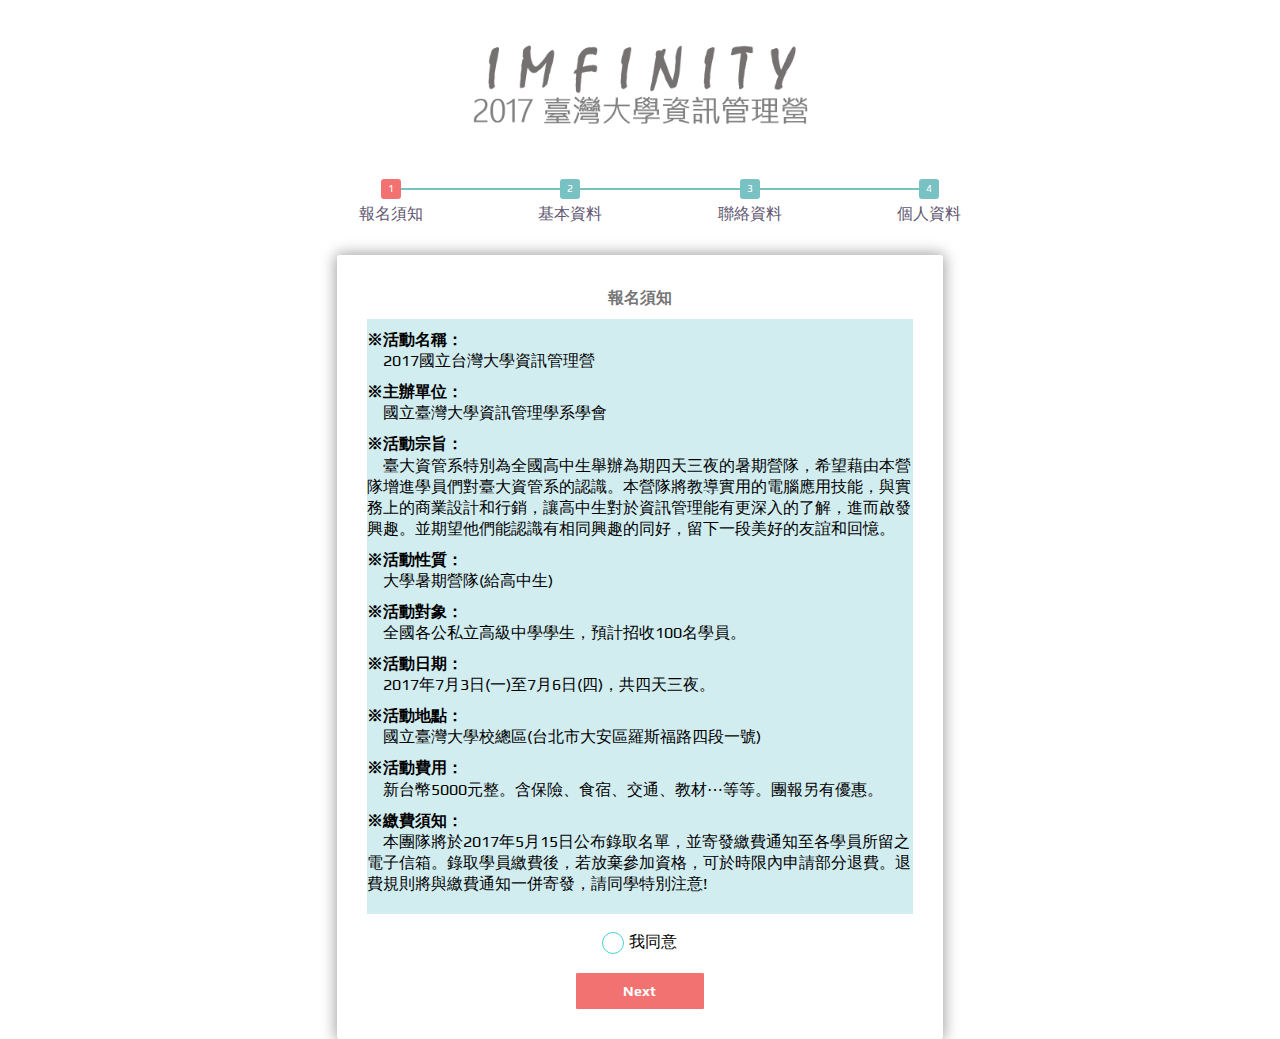
<file: register.html>
<!DOCTYPE html>
<html >
<head>
  <meta charset="UTF-8">
  <meta http-equiv="X-UA-Compatible" content="IE=edge">
  <meta name="viewport" content="width=device-width, initial-scale=1">
  <title>2017 IM Camp Registration</title>
  <link rel="stylesheet" href="./css/style.css">
  <link rel="stylesheet" type="text/css" href="https://cdnjs.cloudflare.com/ajax/libs/font-awesome/4.7.0/css/font-awesome.min.css">
</head>
<body>
  <!-- multistep form -->
<div id="register-heading"><img src="./photo/title.png" alt=""></a></div>
<form id="msform" class="form-inline">
  <!-- progressbar -->
  <ul id="progressbar">
  	<li class="active"><span>報名須知</span></li>
    <li><span>基本資料</span></li>
    <li><span>聯絡資料</span></li>
    <li><span>個人資料</span></li>
  </ul>

  <!-- fieldsets -->
  <fieldset id="set0">
    <h2 class="fs-title">報名須知</h2>
	<div class="col-sm-10" style="text-align:center;">
		<div id="set0-content">
			<div class="set0-title">※活動名稱：</div>　2017國立台灣大學資訊管理營<br>
			<div class="set0-title">※主辦單位：</div>　國立臺灣大學資訊管理學系學會<br>
			<div class="set0-title">※活動宗旨：</div>　臺大資管系特別為全國高中生舉辦為期四天三夜的暑期營隊，希望藉由本營隊增進學員們對臺大資管系的認識。本營隊將教導實用的電腦應用技能，與實務上的商業設計和行銷，讓高中生對於資訊管理能有更深入的了解，進而啟發興趣。並期望他們能認識有相同興趣的同好，留下一段美好的友誼和回憶。<br>
			<div class="set0-title">※活動性質：</div>　大學暑期營隊(給高中生)<br>
			<div class="set0-title">※活動對象：</div>　全國各公私立高級中學學生，預計招收100名學員。<br>
			<div class="set0-title">※活動日期：</div>　2017年7月3日(一)至7月6日(四)，共四天三夜。<br>
			<div class="set0-title">※活動地點：</div>　國立臺灣大學校總區(台北市大安區羅斯福路四段一號)<br>
			<div class="set0-title">※活動費用：</div>　新台幣5000元整。含保險、食宿、交通、教材⋯等等。團報另有優惠。<br>
			<div class="set0-title">※繳費須知：</div>　本團隊將於2017年5月15日公布錄取名單，並寄發繳費通知至各學員所留之電子信箱。錄取學員繳費後，若放棄參加資格，可於時限內申請部分退費。退費規則將與繳費通知一併寄發，請同學特別注意!<br><br>
		</div>
		<div class="form-group" style="text-align: center;margin-bottom:1vh">
			<div class="col-sm-10">
				<input type="radio" name="check" value="checked">我同意
			</div>
		</div>
	</div>
	<input type="button" name="next" class="next action-button" value="Next" id="page1"/>
  </fieldset>

  <fieldset id="set1">
    <h2 class="fs-title">基本資料</h2>
    <!-- 姓名、性別、出生年月日、身分證字號、(血型)、學校、年級、類組、特殊飲食習慣、葷素、特殊疾病、營服尺寸-->
    <div class="form-group">
	    <label class="control-label" for="username">姓名:</label>
		<div class="col-sm-10">
			<input type="text" name="username" placeholder="請輸入姓名">
		</div>
	</div>
	<div class="form-group">
	    <label class="control-label" for="gender">性別:</label>
		<div class="col-sm-10">
			<input type="radio" name="gender" value="male">生理男
			<input type="radio" name="gender" value="female">生理女
		</div>
	</div>
	<div class="form-group">
	    <label class="control-label" for="birthday">出生年月日:</label>
		<div class="col-sm-10">
			<input type="text" name="birthday" placeholder="XXXX-XX-XX">
		</div>
	</div>
	<div class="form-group">
	    <label class="control-label" for="password">身分證字號:</label>
		<div class="col-sm-10">
			<input type="text" name="password" placeholder="請輸入身分證字號">
		</div>
	</div>
	<div class="form-group">
	    <label class="control-label" for="bloodType">血型:</label>
		<div class="col-sm-10">
			<input type="radio" name="bloodType" value="O" >O
			<input type="radio" name="bloodType" value="A">A
			<input type="radio" name="bloodType" value="B">B
			<input type="radio" name="bloodType" value="AB">AB
		</div>
	</div>
	<div class="form-group">
	    <label class="control-label" for="school">學校:</label>
		<div class="col-sm-10">
			<input type="text" name="school" placeholder="請輸入學校">
		</div>
	</div>
	<div class="form-group">
	    <label class="control-label" for="grade">年級:</label>
		<div class="col-sm-10">
			<input type="radio" name="grade" value="0">升高一<br class="mobile-br">
			<input type="radio" name="grade" value="1" >升高二<br class="mobile-br">
			<input type="radio" name="grade" value="2">升高三<br class="mobile-br">
			<input type="radio" name="grade" value="3">升大一
		</div>
	</div>
	<div class="form-group">
	    <label class="control-label" for="type">類組:</label>
		<div class="col-sm-10">
			<input type="radio" name="type" value="first" >一類組<br class="mobile-br">
			<input type="radio" name="type" value="second">二類組<br class="mobile-br">
			<input type="radio" name="type" value="third">三類組<br class="mobile-br">
			<input type="radio" name="type" value="other">未分組
		</div>
	</div>
	<div class="form-group">
	    <label class="control-label" for="vegan">葷素:</label>
		<div class="col-sm-10">
			<input type="radio" name="vegan" value="meat">葷
			<input type="radio" name="vegan" value="veg">素
		</div>
	</div>
	<div class="form-group">
	    <label class="control-label" for="mSpecial">特殊飲食習慣:</label>
		<div class="col-sm-10">
			<input type="radio" name="mSpecial" value="none" style="margin-bottom:0px" >無
			<input type="radio" name="mSpecial" value="yes" style="margin-bottom:0px" id="mSpecial-yes">有
			<input type="text" name="mSpecialText" placeholder="ex:不吃牛肉" style="margin-top:0px">
		</div>
	</div>
	<div class="form-group">
	    <label class="control-label" for="sSpecial">特殊疾病:</label>
		<div class="col-sm-10">
			<input type="radio" name="sSpecial" value="none" style="margin-bottom:0px" >無
			<input type="radio" name="sSpecial" value="yes" style="margin-bottom:0px" id="sSpecial-yes">有
			<input type="text" name="sSpecialText" placeholder="如果有，請詳述" style="margin-top:0px">
		</div>
	</div>
	<div class="form-group">
	    <label class="control-label" for="size">營服尺寸: <span id="checkSize">查看尺寸表</span></label>
		<div class="col-sm-10">
			<input type="radio" name="size" value="S" >S
			<input type="radio" name="size" value="M">M
			<input type="radio" name="size" value="L">L
			<input type="radio" name="size" value="XL">XL
		</div>
		<!-- 顯示尺寸表 -->
		<div id="clothSize" style="color:#1E6262;font-size:20px;display:none;">
            <span class="closePopup" style="color:#ccc"><i class="fa fa-times-circle" aria-hidden="true"></i></span>
            <img src="./photo/size.jpg" alt="">
        </div>

	</div>
    <input type="button" name="next" class="next action-button" value="Next" />
  </fieldset>

  <fieldset id="set2">
    <h2 class="fs-title">個人聯絡資料</h2>
    <!-- FB、Email、連絡電話、緊急聯絡人(名字、關係、電話)、(聯絡地址)-->
    <div class="form-group">
	    <label class="control-label" for="tel">聯絡電話:</label>
		<div class="col-sm-10">
			<input type="text" name="tel" placeholder="請輸入聯絡電話">
		</div>
	</div>
    <div class="form-group">
	    <label class="control-label" for="facebook">Facebook:</label>
		<div class="col-sm-10">
			<input type="text" name="facebook" placeholder="請輸入fb帳號或網址">
		</div>
	</div>
	<div class="form-group">
	    <label class="control-label" for="email">Email:</label>
		<div class="col-sm-10">
			<input type="text" name="email" placeholder="請輸入信箱">
		</div>
	</div>
	<h2 class="fs-title">緊急聯絡人資料</h2>
	<div class="form-group">
	    <label class="control-label" for="emergencyContact">緊急聯絡人:</label>
		<div class="col-sm-10">
			<input type="text" name="emergencyContact" placeholder="請輸入緊急聯絡人姓名">
		</div>
	</div>
	<div class="form-group">
	    <label class="control-label" for="emergencyRel">關係:</label>
		<div class="col-sm-10">
			<input type="text" name="emergencyRel" placeholder="請輸入與緊急聯絡人關係">
		</div>
	</div>
	<div class="form-group">
	    <label class="control-label" for="emergencyTel">緊急連絡電話:</label>
		<div class="col-sm-10">
			<input type="text" name="emergencyTel" placeholder="請輸入緊急聯絡人之手機號碼">
		</div>
	</div>
    <input type="button" name="next" class="next action-button" value="Next" />
  </fieldset>

  <fieldset id="set3">
    <h2 class="fs-title">個人資料</h2>
    <!-- 自我介紹、報名動機、對營隊的期許、(參加過的營隊)、如何得知本營隊 -->
	<div class="form-group">
	    <label class="control-label" for="selfIntro">自我介紹(請簡述150字以內)</label>
		<div class="col-sm-10">
			<textarea name="selfIntro" rows="10" cols="60"></textarea>
		</div>
	</div>
	<div class="form-group">
	    <label class="control-label" for="mot">報名動機(請簡述150字以內)</label>
		<div class="col-sm-10">
			<textarea name="mot" rows="10" cols="60"></textarea>
		</div>
	</div>
	<div class="form-group">
	    <label class="control-label" for="demand">對營隊的期許(請簡述150字以內)</label>
		<div class="col-sm-10">
			<textarea name="demand" rows="10" cols="60"></textarea>
		</div>
	</div>
	<div class="form-group">
	    <label class="control-label" for="contactUs">想對我們說的話</label>
		<div class="col-sm-10">
			<textarea name="contactUs" rows="2" cols="60"></textarea>
		</div>
	</div>
    <input type="submit" name="submit" class="submit action-button" value="Submit"/>
  </fieldset>
</form>

<div id="regpopup" style="display:none">
	恭喜你完成報名!<br>
	錄取名單將公佈於粉專，<br>
	期待這個夏天與你相見!<br>
	<img src="./photo/check.png" alt="" style="width:50%">
	<div id="regpopBtn">OK!</div>
</div>

</body>

<script src="./javascript/jquery.min.js"></script>
<script src='./javascript/jquery.easing.min.js'></script>
<script src='./javascript/jquery-serialize-object.js'></script>
<script src='./javascript/jquery.validate.js'></script>
<script src="./javascript/register.js"></script>
</html>
</file>
<file: css/style.css>
@import url('https://fonts.googleapis.com/css?family=PT+Sans+Caption|Play|Lobster+Two|Oswald|Lobster|Noto+Serif|Playball|Pacifico');

*{
	-webkit-box-sizing: border-box;
     -moz-box-sizing: border-box;
          box-sizing: border-box;
  font-family:'Play', 'PT Sans Caption', Microsoft JhengHei;
}
/*@media (max-width: 768px) {
  *{
     -webkit-box-sizing: content-box;
     -moz-box-sizing: content-box;
          box-sizing: content-box;
  }
}*/
a{
  text-decoration: none;
  color:inherit;
}
body,html{
	height:100%;
	/*width:100%;*/
}
img{
	width: 100%;
}
/*封面頁的設定*/
.homepage{
	position:relative;
}
.homepage-circle{
	width:20vw;
	height:20vw;
	border-radius:100%;
	position:absolute;
	font-size: 3vw;
	text-align:center;
	line-height:250px;
	cursor:pointer;
}
.homepage-circle:first-child{
	color:rgb(129,173,49);
	background:rgb(164,204,84);
	top:3vh;
	left:17.5vw;
}
.homepage-circle:nth-child(2){
	color:rgb(232,122,144);
	background:rgb(251,168,142);
	top:3vh;
	right:32.5vw;
}
.homepage-circle:nth-child(3){
	color:rgb(30,136,168);
	background:rgb(120,194,196);
	bottom:3vh;
	left:17.5vw;
}
.homepage-circle:last-child{
	color:rgb(214,153,32);
	background:rgb(246,197,85);
	bottom:3vh;
	right:32.5vw;
}
/*每一頁的固定設定*/
.cell-1{
	float:left;
	width: 7vw;
	height: 100vh;
}
.navbar-en{
	color:#8C8C8C;
	font-size:24px;
	font-family: 'Oswald', sans-serif;
	margin:10px auto;
	writing-mode: vertical-rl;
	-webkit-writing-mode: vertical-rl;
	position:fixed;
	bottom:10px;
	left:2.5vw;
}
.navbar-ch{
	font-family:Microsoft JhengHei,'Oswald', sans-serif;
	font-size:24px;
	font-weight:500;
	margin:5px auto;
	writing-mode: vertical-rl;
	-webkit-writing-mode: vertical-rl;
}
.cell-2{
	float:left;
  position:relative;
	width: 87vw;
  height:100vh;
	padding-left:20px;
}
.logo{
	border-radius:100%;
	width:120px;
	height:120px;
	margin:25px 0px 40% 25px;
}
.title{
	font-size:3.5em;
	letter-spacing:3px;
  position:absolute;
  top:35px;
  left:35px;
}
.illustration{
  width:20vw;
  height:250px;
  position:absolute;
  bottom:5%;
  left:35px;
}
#footer-title{
	font-size:6vh;
	letter-spacing:5px;
	text-align: center;
	color:white;
	margin:auto;
  padding-left:10vw;
	padding-top:20px;
	padding-bottom:30px;
}
.reviewPhoto{
  /*這裡的img是歷年回顧的影像*/
  position:absolute;
  top:20%;
  right:15%;
  width:50%;
  height:100%;
}
.reviewPhoto img{display:none}
#photoCircle{
  margin:25px 0px 0px 30%;
}
#photoCircle div{
	display:inline-block;
	width:20px;
	height:20px;
	border-radius:100%;
	box-shadow: 0 0 0 2px white;
	border: 2px solid #F6C555;
	cursor:pointer;
	margin-left:15px;
}
#photoCircle div:first-child{background:white;}
/*時間表設定*/
.myTable{
  position:absolute;
  bottom:10vh;
  left:30%;
	width:60%;
	color:white;
	text-align:center;
	font-size:1.5em;
	line-height:10vh;
	background:#FEC3A8;
	border:none;
	border-collapse:collapse;
	margin:10% 0px 0px 0%;
  cursor:pointer;
}
.days, .myLunch{background-color:#FF847C;}
.days td,.day1,.day2,.day3{border:3px white solid;border-style:none solid solid none;}
.myLunch,.day4,.days td:nth-child(4){border:3px white solid;border-style:none none solid none;}
.myTable tr:nth-child(6) td:nth-child(1),.myTable tr:nth-child(6) td:nth-child(2), .myTable tr:nth-child(6) td:nth-child(3){border-style:none solid none none}
.myTable tr:nth-child(6) td:nth-child(4), .myTable tr:nth-child(7) td:first-child{border-style:none none none none;}
/*時間表設定結束*/
#myBtnRegister, #myBtnCheck{
  position:absolute;
  bottom:12.5%;
  right:40%;
  height:64px;
  width:200px;
  font-size:30px;
  font-family: Microsoft JhengHei;
  color:#1E6262;
  background:white;
  border:3px solid #1E6262;
  border-style:solid none solid none;
  /*margin:40% 0px 0px 20%;*/
  cursor:pointer;
}
#myBtnCheck{right:20%;}
#myBtnRegister:hover, #myBtnCheck:hover{
	animation: btn .5s;
	animation-iteration-count: 1;
	animation-fill-mode: forwards;
}
@keyframes btn {
    from {background:white;color:#1E6262;}
    to {background:#1E6262;color:white;}
}
@-webkit-keyframes btn {
    from {background:white;color:#1E6262;}
    to {background:#1E6262;color:white;}
}
/*POPUP 右上角的X符號，點擊可以關閉跳出視窗*/
.closePopup {
  position: absolute;
  top: 0px;
  right: 1%;
  color: #FFF;
  font-size: 40px;
  text-decoration: none;
  text-align: center;
  margin:0;
  padding:0;
  z-index: 99999;
  cursor: pointer;
}
.activePopup{
  position: fixed;
  top: 0;
  left: 0;
  right: 0;
  bottom: 0;
  z-index: 9999;
  width: 50vh;
  height: 50vh;
  margin: auto;
  padding:2vh;
  overflow: visible;
  background: white;
  box-shadow:2px 2px 2px 2px rgba(20%,20%,40%,0.5);
  text-align:center;
  vertical-align: middle;
  line-height:5vh;
}
#checkSubmit{
  background: #78C2C4;
  color:white;
  width:100px;
  height:40px;
  font-size:24px;
  box-shadow: none !important;
  padding:5px;
  margin:10px 0px 10px 35%;
  border:none !important;
  position:absolute;
  bottom:0px;
  left:0px;
  cursor:pointer;
}
#checkSubmit:hover{
  background:  rgb(4,135,142);
}
#checkSubmit:focus{
  background:  rgb(40,130,128);
}
/*左側的NAVBAR特效*/
.ProgressBar-bar {
  display: block;
  height: 12.5%;
  position: relative;
  width: 5px;
  background:#E3E3E3;
}
.ProgressBar-bar:last-child, .ProgressBar-bar:last-child .ProgressBar-avancement {
  border-bottom-left-radius: 5px;
  border-bottom-right-radius: 5px;
}
.ProgressBar-bar:last-child, .ProgressBar-avancement:last-child{
	background:transparent;
	border:none;
}
.ProgressBar-bar:first-child, .ProgressBar-bar:first-child .ProgressBar-avancement {
  border-top-left-radius: 5px;
  border-top-right-radius: 5px;
}
.ProgressBar-avancement {
  background-color: #E3E3E3;
  border-bottom-left-radius: 5px;
  border-bottom-right-radius: 5px;
  display: block;
  height: 0;
  position: absolute;
  top: 0;
  width: 5px;
  z-index: 0;
}

.ProgressBar-avancement--active {
  border-radius: 0px;
}

.ProgressBar-circle {
  background-color: white;
  border-radius: 15px;
  border:solid 2.5px #E3E3E3;
  top: -15px;
  display: block;
  height: 30px;
  left: 50%;
  margin-left: -15px;
  position: absolute;
  transition: border 0.3s;
  width: 30px;
  z-index: 10;
  cursor:pointer;
}

.ProgressBar-circle--active {
  border: solid 15px #B6B2B2;
}

/*register.html的css樣式設定*/
#clothSize{
  /*衣服尺寸表的panel需放大*/
  position: fixed;
  top: -10%;
  left: 0;
  right: 0;
  bottom: 0;
  z-index: 9999;
  width: 50vw !important;
  height: 50vh !important;
  margin: auto;
  padding:2vh;
  overflow: scroll;
  background: white;
  box-shadow:2px 2px 2px 2px rgba(20%,20%,40%,0.5);
  text-align:center;
  vertical-align: middle;
  line-height:5vh;
}
@media all and (max-width: 768px) {
  #clothSize{
    width: 80vw !important;
    height: 65vh !important;
    overflow:scroll;
  }
}
#msform {
  width: 60%;
  margin: 25px auto;
  text-align: center;
  position: relative;
  font-family:Microsoft JhengHei;
}
.mobile-br{
  display:none;
}
#msform .form-group{
  text-align:left;
}
#msform fieldset{
  background: white;
  border: 0 none;
  border-radius: 3px;
  box-shadow: 0 0 15px 1px rgba(0, 0, 0, 0.4);
  padding: 20px 30px;
  box-sizing: border-box;
  width: 80%;
  margin: 10px 10% 50px 10%;
  /*stacking fieldsets above each other*/
  position: relative;
}
/*Hide all except first fieldset*/
#msform fieldset:not(:first-of-type) {
  display: none;
}
/*inputs*/
#msform .form-group{
  margin:5px 0px 25px 0px;
}
#msform input, #msform textarea{
  padding: 10px;
  border: none;
  box-sizing: border-box;
  /*background:#E4F9F5;*/
  background: #D2EDF0;
  font-size: 14px;
}
#msform input[type="text"], #msform textarea{
  width: 100%;
}
#msform .form-group input[type="radio"]{
  margin:0px 5px 0px 15px;
  background-color: transparent;
  border: 0.1em solid #47d1da;
  border-radius: 50%;
  vertical-align: middle;
  position:relative;
  box-shadow: inset 0 0 0 0 #47d1da;
  cursor: pointer;
  outline: none;
  -moz-appearance: none;
  -webkit-appearance: none;
}
#msform .form-group input[type="radio"]:first-child{
  margin:0px 5px 0px 0px;
}
#msform input[type="radio"]:checked {
  background-color: #47d1da;
  /*background: #E4F9F5;*/
  box-shadow: inset 0 0 0 .1875em white;
  -webkit-transition: background .15s, box-shadow .5s;
  transition: background .15s, box-shadow .5s;
}
#msform label{
  margin:15px 0px 15px 0px;
}
#msform input[type="checkbox"]{
  margin:0px 10px 0px 0px;
  background-color: transparent;
  border: 0.1em solid #47d1da;
  vertical-align: middle;
  position:relative;
  box-shadow: inset 0 0 0 0 #47d1da;
  cursor: pointer;
  outline: none;
  -moz-appearance: none;
  -webkit-appearance: none;
}
#msform input[type="checkbox"]:checked{
  background-color: #47d1da;
  box-shadow: inset 0 0 0 .1875em white;
  -webkit-transition: background .15s, box-shadow .5s;
  transition: background .15s, box-shadow .5s;
}
/*buttons*/
#msform .action-button {
  width: 10vw;
  background: #F27272;
  font-weight: bold;
  color: white;
  border: 0 none;
  border-radius: 1px;
  cursor: pointer;
  padding: 10px 5px;
  margin: 10px 5px;
}
#msform .action-button:hover, #msform .action-button:focus {
  box-shadow: 0 0 0 2px white, 0 0 0 3px #F27272;
}
.submit{
  background:#48C9B0 !important;
}
.submit:hover, .submit:focus{
  box-shadow: 0 0 0 2px white, 0 0 0 3px #48C9B0 !important;
}
#register-heading{
 text-align:center;
 font-size:3.5vh;
 margin-top:2vh;
 margin-bottom:0px;
}
#register-heading img{width:30%;}
/*headings*/
.fs-title {
  font-size: 16px;
  text-transform: uppercase;
  color: #767676;
  margin-bottom: 10px;
}
/*progressbar*/
#progressbar {
  margin-bottom: 30px;
  overflow: hidden;
  /*CSS counters to number the steps*/
  counter-reset: step;
}
#progressbar li {
  list-style-type: none;
  color:#625772;
  text-transform: uppercase;
  font-size: 16px;
  width: 25%;
  float: left;
  position: relative;
}
#progressbar li:before {
  content: counter(step);
  counter-increment: step;
  width: 20px;
  line-height: 20px;
  display: block;
  font-size: 10px;
  color: white;
  background: #78C2C4;
  border-radius: 3px;
  margin: 0 auto 5px auto;
}
/*progressbar connectors*/
#progressbar li:after {
  content: '';
  width: 100%;
  height: 2px;
  background: #78C2C4;
  position: absolute;
  left: -50%;
  top: 9px;
  z-index: -1; /*put it behind the numbers*/
}
#progressbar li:first-child:after {
  /*connector not needed before the first step*/
  content: none; 
}
/*marking active/completed steps green*/
/*The number of the step and the connector before it = green*/
#progressbar li.active:before,  #progressbar li.active:after{
  background: #F27272;
  color:white;
}
/*#set0{color:#767676;}*/
#set0-content{
  background-color:#D2EDF0;
  margin:1vh 0px 2vh 0px;
  padding:0.1vh 0px 0px 0px;
  text-align:left;
}
.set0-title{
  font-weight:600;
  line-height:120%;
  margin:10px 0px 2px 0px;
}
/*validation的設定*/
.warning{
  color:red;
}
#regpopup img{
  width: 20vh;
  margin:auto;
  margin-bottom:1vh;
  padding:1vh;
}
#regpopup div :first-child {
  width: 20vh;
  margin:auto;
  padding:1vh;
  margin-bottom:1vh;
  background:black;
  border-radius:100%;
}
#regpopBtn{
  width: 20vh;
  margin:1vh 15vh 2vh 0px;
  padding:2vh;
  position:absolute;
  bottom:0px;
  right:0px;
  background: #F27272;
  color:white;
  cursor:pointer;
}
#regpopBtn:hover{
  box-shadow: 0 0 0 2px white, 0 0 0 3px #F27272;
}
#checkSize{
  /*text-decoration:underline;*/
  color:red;
  cursor:pointer;
}
/*register.html的css樣式設定 結束*/

/*loader樣式設定*/
#loaderBack{
  width: 100%;
  height: 100%;
  background:#E3E3E3;
}
#loading{
  position: absolute;
  left: 50%;
  top: 50%;
  z-index: 1;
  width: 150px;
  height: 150px;
  margin: 0px 0 0 -75px;
}
#loading i{
  width: 30px;
  height: 30px;
  display: inline-block;
  border-radius: 50%;
  /*background: #00b3d5;*/
}
#loading i:first-child{
  background:rgb(164,204,84);
  animation:loading-ani2 0.5s linear infinite;
  opacity: 0;
  transform:translate(-20px);
}
#loading i:nth-child(2),
#loading i:nth-child(3){
  animation:loading-ani3 0.5s linear infinite;
}
#loading i:nth-child(2){background:rgb(251,168,142);}
#loading i:nth-child(3){background:rgb(120,194,196)}
#loading i:last-child{
  background:rgb(246,197,85);
  animation:loading-ani1 0.5s linear infinite;
}
@keyframes loading-ani1{
  100%{
    transform:translate(40px);
    opacity: 0;
  }
}
@keyframes loading-ani2{
  100%{
    transform:translate(20px);
    opacity: 1;
  }
}
@keyframes loading-ani3{
  100%{
    transform:translate(20px);
  }
}
@media all and (max-width: 768px) {
    /*body{width:100%;}*/
    #msform{width:100%;margin:0px;}
    #msform fieldset {
      width: 90%;
      margin: 5px 5% 25px 5%;
      padding: 5px 10px;
    }
    #progressbar li, #progressbar{font-size:10px;}
    #msform{font-size:14px;}
    .fs-title{font-size:14px;}
    #msform input, #msform textarea{font-size:12px;}
    .mobile-br{display:block;}
    #msform .form-group input[type="radio"]{margin:1vw 1vw 1vw 0px;}
    #msform .action-button {width: 25vw;}
    #progressbar li:before{ margin:0px 0px 5px 0px;}
    #progressbar li:after{left:-100%;}
    #progressbar li span{margin-left:-70%;}
    #register-heading img{width:90%;}
}
</file>
